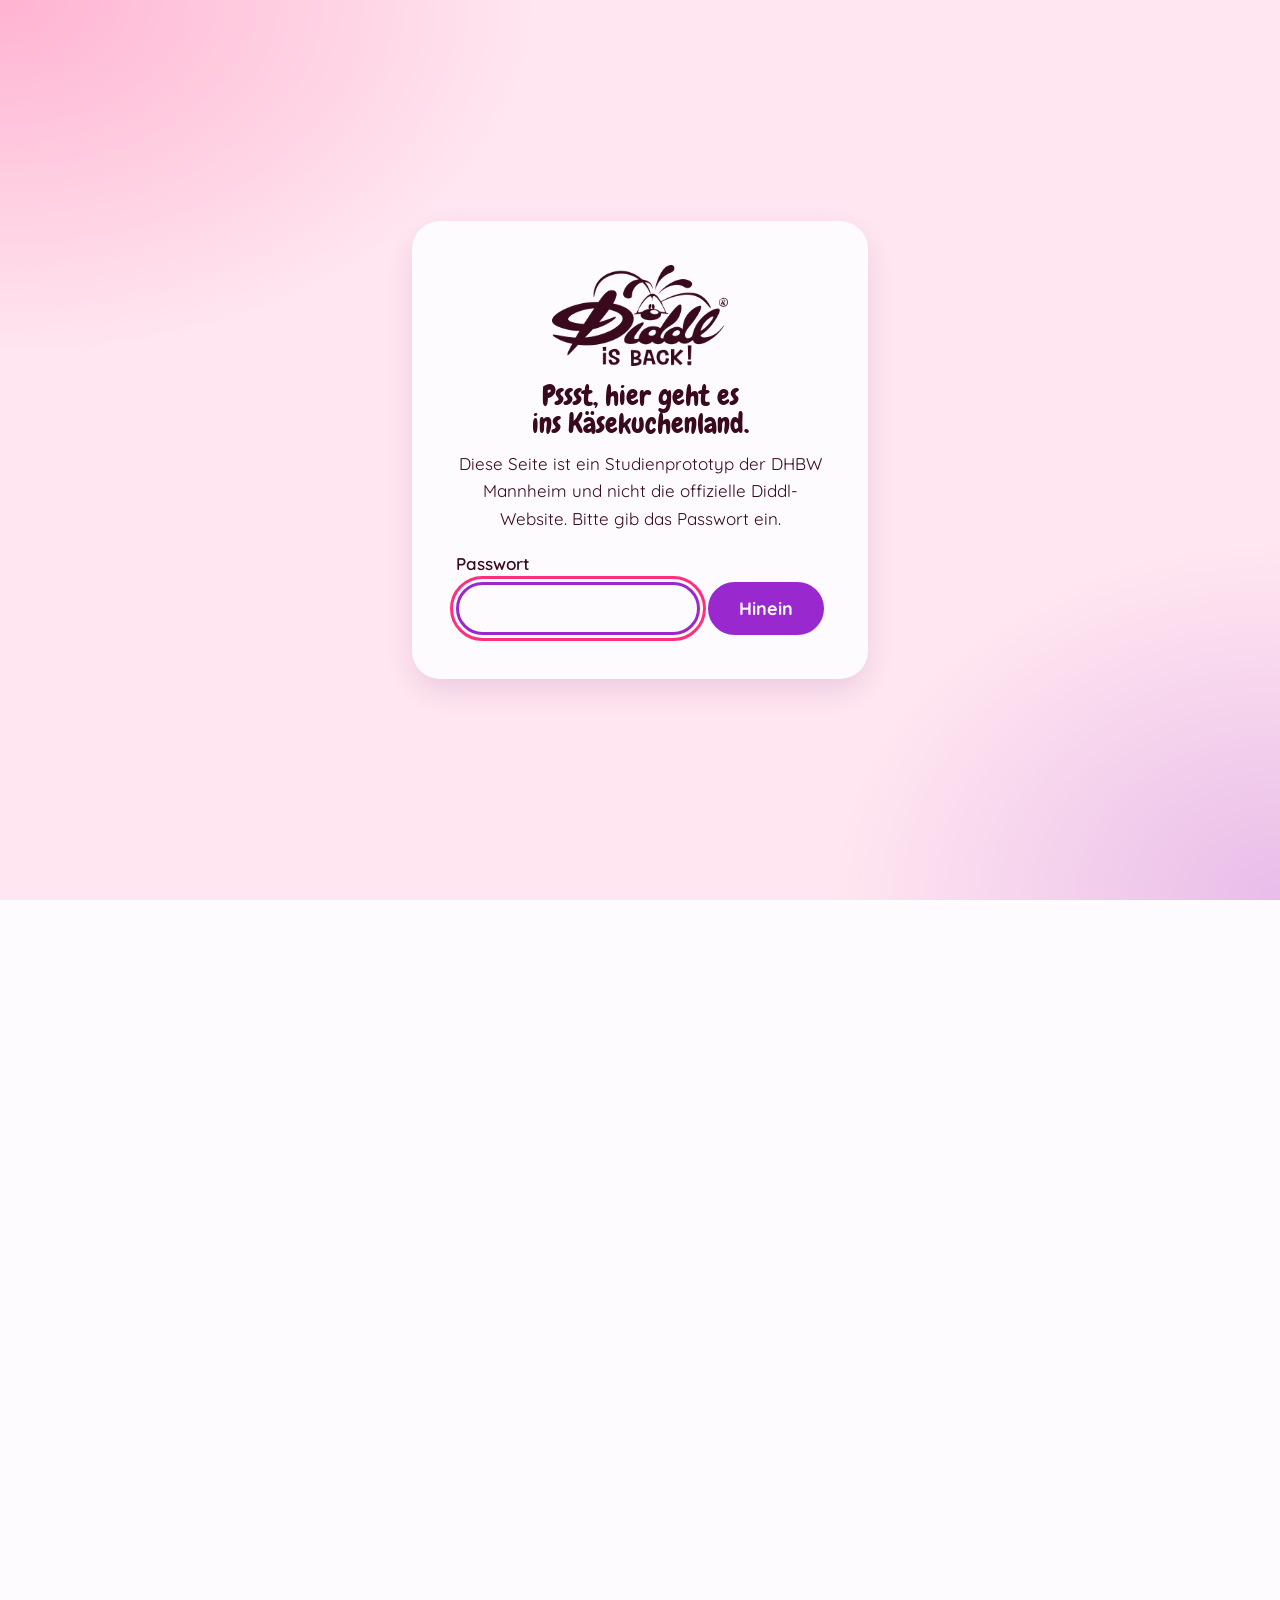
<file: index.html>
<!DOCTYPE html>
<html lang="de">
<head>
  <meta charset="utf-8">
  <meta name="viewport" content="width=device-width, initial-scale=1">
  <title>Diddl ist zurück – die Diddl Comeback-Tüte</title>
  <meta name="description" content="Diddl ist zurück. Entdecke die limitierte Diddl Comeback-Tüte mit Block, Schreibwaren, Accessoire und Kuscheltier – und finde heraus, welcher Diddl-Charakter in dir steckt.">
  <meta name="robots" content="noindex, nofollow">
  <meta property="og:type" content="website">
  <meta property="og:locale" content="de_DE">
  <meta property="og:site_name" content="Diddl Comeback-Tüte">
  <meta property="og:title" content="Diddl ist zurück – die Diddl Comeback-Tüte">
  <meta property="og:description" content="Diddl ist zurück. Entdecke die limitierte Diddl Comeback-Tüte mit Block, Schreibwaren, Accessoire und Kuscheltier – und finde heraus, welcher Diddl-Charakter in dir steckt.">
  <meta property="og:image" content="assets/img/hero-banner.webp">
  <meta name="twitter:card" content="summary_large_image">
  <link rel="icon" href="favicon.ico" sizes="32x32">
  <link rel="icon" href="assets/img/favicon.png" type="image/png" sizes="128x128">
  <link rel="apple-touch-icon" href="assets/img/favicon.png">
  <link rel="stylesheet" href="assets/css/style.css">
  <script>
    document.documentElement.className += " js";
    // Passwortabfrage: Seite bleibt verborgen, bis zugang.js die Freigabe kennt
    try { if (window.localStorage.getItem("diddl_zugang_v1") !== "ok") { document.documentElement.className += " gesperrt"; } } catch (e) {}
  </script>
  <script src="assets/js/zugang.js" defer></script>
</head>
<body>
<a class="skip-link" href="#hauptinhalt">Zum Inhalt springen</a>
<header class="kopf">
  <div class="container kopf__innen">
    <a class="kopf__logo" href="index.html">
      <img src="assets/img/logo-diddl-is-back.png" alt="Diddl is back! – zur Startseite" width="1000" height="572">
    </a>
    <nav class="nav" id="hauptnavigation" aria-label="Hauptnavigation">
      <ul class="nav__liste">
        <li><a class="nav__link" href="index.html#ueber-diddl">Über Diddl</a></li>
        <li><a class="nav__link" href="produkt.html">Diddl Comeback-Tüte</a></li>
        <li><a class="nav__link" href="index.html#mein-diddl-typ">Mein Diddl Typ</a></li>
      </ul>
    </nav>
    <div class="kopf__rechts">
      <a class="korb-button" href="warenkorb.html" aria-label="Warenkorb">
        <svg viewBox="0 0 24 24" fill="none" stroke="currentColor" stroke-width="2" stroke-linecap="round" stroke-linejoin="round" aria-hidden="true" focusable="false">
          <path d="M3 10h18l-1.6 8.2a2 2 0 0 1-2 1.8H6.6a2 2 0 0 1-2-1.8L3 10z"/>
          <path d="M8 10l3-6M16 10l-3-6M9 14v3M15 14v3M12 14v3"/>
        </svg>
        <span class="korb-button__text">Warenkorb</span>
        <span class="korb-badge" data-korb-badge hidden>0</span>
      </a>
      <button class="burger" type="button" data-burger aria-expanded="false" aria-controls="hauptnavigation" aria-label="Menü">
        <span></span><span></span><span></span>
      </button>
    </div>
  </div>
</header>
<main id="hauptinhalt" tabindex="-1">
  <!-- Formen für die Bildmasken (Blüte und Blob), einmal pro Seite -->
  <svg width="0" height="0" aria-hidden="true" focusable="false" style="position:absolute">
    <defs>
      <clipPath id="clip-bluete" clipPathUnits="objectBoundingBox"><path d="M0.9950,0.5000 L0.9912,0.5214 L0.9803,0.5420 L0.9635,0.5610 L0.9427,0.5781 L0.9202,0.5932 L0.8984,0.6068 L0.8795,0.6196 L0.8649,0.6328 L0.8557,0.6473 L0.8519,0.6641 L0.8529,0.6837 L0.8572,0.7062 L0.8630,0.7313 L0.8683,0.7579 L0.8709,0.7846 L0.8693,0.8099 L0.8625,0.8322 L0.8500,0.8500 L0.8322,0.8625 L0.8099,0.8693 L0.7846,0.8709 L0.7579,0.8683 L0.7313,0.8630 L0.7063,0.8572 L0.6837,0.8529 L0.6641,0.8519 L0.6473,0.8557 L0.6328,0.8649 L0.6196,0.8795 L0.6068,0.8984 L0.5932,0.9202 L0.5781,0.9427 L0.5610,0.9635 L0.5420,0.9803 L0.5214,0.9912 L0.5000,0.9950 L0.4786,0.9912 L0.4580,0.9803 L0.4390,0.9635 L0.4219,0.9427 L0.4068,0.9202 L0.3932,0.8984 L0.3804,0.8795 L0.3672,0.8649 L0.3527,0.8557 L0.3359,0.8519 L0.3163,0.8529 L0.2938,0.8572 L0.2687,0.8630 L0.2421,0.8683 L0.2154,0.8709 L0.1901,0.8693 L0.1678,0.8625 L0.1500,0.8500 L0.1375,0.8322 L0.1307,0.8099 L0.1291,0.7846 L0.1317,0.7579 L0.1370,0.7313 L0.1428,0.7063 L0.1471,0.6837 L0.1481,0.6641 L0.1443,0.6473 L0.1351,0.6328 L0.1205,0.6196 L0.1016,0.6068 L0.0798,0.5932 L0.0573,0.5781 L0.0365,0.5610 L0.0197,0.5420 L0.0088,0.5214 L0.0050,0.5000 L0.0088,0.4786 L0.0197,0.4580 L0.0365,0.4390 L0.0573,0.4219 L0.0798,0.4068 L0.1016,0.3932 L0.1205,0.3804 L0.1351,0.3672 L0.1443,0.3527 L0.1481,0.3359 L0.1471,0.3163 L0.1428,0.2937 L0.1370,0.2687 L0.1317,0.2421 L0.1291,0.2154 L0.1307,0.1901 L0.1375,0.1678 L0.1500,0.1500 L0.1678,0.1375 L0.1901,0.1307 L0.2154,0.1291 L0.2421,0.1317 L0.2687,0.1370 L0.2937,0.1428 L0.3163,0.1471 L0.3359,0.1481 L0.3527,0.1443 L0.3672,0.1351 L0.3804,0.1205 L0.3932,0.1016 L0.4068,0.0798 L0.4219,0.0573 L0.4390,0.0365 L0.4580,0.0197 L0.4786,0.0088 L0.5000,0.0050 L0.5214,0.0088 L0.5420,0.0197 L0.5610,0.0365 L0.5781,0.0573 L0.5932,0.0798 L0.6068,0.1016 L0.6196,0.1205 L0.6328,0.1351 L0.6473,0.1443 L0.6641,0.1481 L0.6837,0.1471 L0.7062,0.1428 L0.7313,0.1370 L0.7579,0.1317 L0.7846,0.1291 L0.8099,0.1307 L0.8322,0.1375 L0.8500,0.1500 L0.8625,0.1678 L0.8693,0.1901 L0.8709,0.2154 L0.8683,0.2421 L0.8630,0.2687 L0.8572,0.2938 L0.8529,0.3163 L0.8519,0.3359 L0.8557,0.3527 L0.8649,0.3672 L0.8795,0.3804 L0.8984,0.3932 L0.9202,0.4068 L0.9427,0.4219 L0.9635,0.4390 L0.9803,0.4580 L0.9912,0.4786 Z"/></clipPath>
      <clipPath id="clip-blob" clipPathUnits="objectBoundingBox"><path d="M0.9879,0.5000 L0.9883,0.5213 L0.9869,0.5426 L0.9835,0.5636 L0.9781,0.5843 L0.9709,0.6044 L0.9618,0.6238 L0.9511,0.6422 L0.9389,0.6598 L0.9255,0.6762 L0.9110,0.6917 L0.8958,0.7061 L0.8802,0.7195 L0.8644,0.7321 L0.8485,0.7441 L0.8330,0.7555 L0.8177,0.7666 L0.8030,0.7777 L0.7888,0.7888 L0.7751,0.8002 L0.7618,0.8119 L0.7488,0.8242 L0.7360,0.8370 L0.7232,0.8503 L0.7102,0.8641 L0.6969,0.8782 L0.6830,0.8924 L0.6684,0.9065 L0.6530,0.9203 L0.6367,0.9335 L0.6194,0.9458 L0.6013,0.9569 L0.5823,0.9667 L0.5625,0.9748 L0.5421,0.9811 L0.5212,0.9855 L0.5000,0.9880 L0.4787,0.9885 L0.4574,0.9870 L0.4363,0.9837 L0.4156,0.9787 L0.3953,0.9722 L0.3756,0.9644 L0.3564,0.9554 L0.3379,0.9455 L0.3199,0.9348 L0.3025,0.9236 L0.2856,0.9119 L0.2691,0.8999 L0.2531,0.8876 L0.2374,0.8750 L0.2221,0.8622 L0.2071,0.8491 L0.1925,0.8356 L0.1783,0.8217 L0.1646,0.8073 L0.1515,0.7924 L0.1392,0.7769 L0.1276,0.7607 L0.1171,0.7440 L0.1076,0.7266 L0.0992,0.7086 L0.0921,0.6902 L0.0863,0.6714 L0.0817,0.6523 L0.0783,0.6330 L0.0761,0.6136 L0.0748,0.5943 L0.0744,0.5750 L0.0747,0.5560 L0.0755,0.5371 L0.0767,0.5185 L0.0779,0.5000 L0.0792,0.4816 L0.0803,0.4633 L0.0812,0.4449 L0.0820,0.4263 L0.0825,0.4074 L0.0829,0.3882 L0.0832,0.3686 L0.0838,0.3485 L0.0847,0.3280 L0.0863,0.3071 L0.0887,0.2859 L0.0921,0.2645 L0.0969,0.2432 L0.1031,0.2221 L0.1110,0.2015 L0.1206,0.1817 L0.1321,0.1629 L0.1453,0.1453 L0.1603,0.1292 L0.1768,0.1148 L0.1948,0.1023 L0.2140,0.0916 L0.2342,0.0829 L0.2552,0.0760 L0.2767,0.0710 L0.2984,0.0677 L0.3201,0.0658 L0.3417,0.0652 L0.3630,0.0656 L0.3839,0.0668 L0.4043,0.0685 L0.4243,0.0705 L0.4437,0.0726 L0.4628,0.0746 L0.4815,0.0764 L0.5000,0.0780 L0.5184,0.0793 L0.5367,0.0805 L0.5551,0.0815 L0.5736,0.0825 L0.5923,0.0838 L0.6111,0.0854 L0.6301,0.0875 L0.6491,0.0904 L0.6681,0.0941 L0.6870,0.0989 L0.7057,0.1048 L0.7241,0.1118 L0.7420,0.1201 L0.7593,0.1296 L0.7760,0.1403 L0.7920,0.1520 L0.8073,0.1647 L0.8218,0.1782 L0.8355,0.1925 L0.8486,0.2075 L0.8611,0.2229 L0.8731,0.2388 L0.8845,0.2550 L0.8956,0.2716 L0.9064,0.2884 L0.9169,0.3056 L0.9270,0.3231 L0.9368,0.3410 L0.9462,0.3593 L0.9551,0.3781 L0.9632,0.3973 L0.9706,0.4170 L0.9770,0.4372 L0.9821,0.4578 L0.9858,0.4788 Z"/></clipPath>
    </defs>
  </svg>

  <!-- Hero: die eine laute Stelle der Seite -->
  <section class="hero" aria-labelledby="hero-titel">
    <div class="container hero__innen">
      <div class="hero__text">
        <h1 id="hero-titel" data-inhalt="startseite.hero.headline">Diddl ist zurück!</h1>
        <p data-inhalt="startseite.hero.subline">Entdecke die Diddl Comeback-Tüte – limitiert, überraschend und voller Erinnerungen an deine Kindheit.</p>
        <a class="btn" href="produkt.html" data-inhalt="startseite.hero.button">Mehr erfahren</a>
      </div>
    </div>
    <div class="hero__hintergrund">
      <picture>
        <source media="(min-width: 48em)" srcset="assets/img/hero-banner-ohne-logo.jpg" width="1920" height="500">
        <img src="assets/img/hero-gruppe.webp" alt="Diddlina, Pimboli, ein gelbes Häschen und Diddl liegen nebeneinander auf rosafarbenem Aquarellgrund und winken." width="730" height="391" fetchpriority="high">
      </picture>
    </div>
    <div class="welle welle--hell" aria-hidden="true">
      <svg viewBox="0 0 1440 80" preserveAspectRatio="none"><path fill="currentColor" d="M0,44 C200,80 420,8 700,40 C980,72 1200,10 1440,44 L1440,80 L0,80 Z"/></svg>
    </div>
  </section>

  <!-- Über Diddl: Carousel mit drei Slides -->
  <section class="section einblenden" id="ueber-diddl" aria-labelledby="ueber-titel">
    <div class="container">
      <div class="section__kopf zentriert">
        <h2 id="ueber-titel" data-inhalt="startseite.ueber.titel">Über Diddl</h2>
        <p data-inhalt="startseite.ueber.subline">Käsekuchenland ruft – bist du bereit zurückzukehren?</p>
      </div>

      <div class="karussell" data-karussell aria-roledescription="Karussell" aria-label="Über Diddl in drei Slides">
        <p class="visuell-versteckt" data-karussell-status aria-live="polite"></p>
        <ul class="karussell__spur">
          <li class="slide" data-slide role="group" aria-roledescription="Slide" aria-label="Diddl ist zurück">
            <div class="slide__text">
              <h3 data-inhalt="startseite.ueber.slides.0.titel">Diddl ist zurück – und er kommt nicht allein.</h3>
              <div data-inhalt="startseite.ueber.slides.0.text" data-inhalt-absaetze>
                <p>Diddl, Diddlina, Pimboli und Wollywell warten schon im Käsekuchenland darauf, dass du dich wieder an sie erinnerst. Was früher Blöcke, Sticker und Duftpapier war, ist heute eine ganze Wundertüte voller Kindheitserinnerungen: von Schreibwaren bis zum Kuscheltier zum Festhalten.</p>
              </div>
              <a class="btn" href="produkt.html" data-inhalt-link="startseite.ueber.slides.0.buttonLink" data-inhalt-linktext="startseite.ueber.slides.0.buttonText">Entdecke, was in deiner Comeback-Tüte steckt</a>
            </div>
            <div class="slide__bild">
              <img src="assets/img/ueber-1-wiese.jpg" alt="Diddl, Diddlina, Pimboli und Wollywell toben über eine bunte Wiese im Käsekuchenland." width="900" height="1119" loading="lazy" data-inhalt-bild="startseite.ueber.slides.0.bild" data-inhalt-alt="startseite.ueber.slides.0.bildAlt">
            </div>
          </li>
          <li class="slide slide--bild-links" data-slide role="group" aria-roledescription="Slide" aria-label="Wer ist Diddl?">
            <div class="slide__text">
              <h3 data-inhalt="startseite.ueber.slides.1.titel">Wer ist Diddl?</h3>
              <div data-inhalt="startseite.ueber.slides.1.text" data-inhalt-absaetze>
                <p>Diddl ist die Springmaus mit den großen Füßen, 1990 erfunden von Thomas Goletz. In den 90ern und frühen 2000ern hatte sie Kultstatus: Diddl-Blätter wurden gesammelt, getauscht und in Mappen gehütet wie Schätze. Zuhause ist Diddl im Käsekuchenland, zusammen mit Diddlina, Pimboli dem Knuffelteddy und Wollywell.</p>
                <p>Im Oktober 2025 kehrte Diddl zuerst in Frankreich und Belgien zurück, seit Sommer 2026 auch in Deutschland, Österreich und der Schweiz. Die Kollektionen erscheinen in limitierter Auflage und werden nicht nachproduziert.</p>
              </div>
              <a class="btn" href="produkt.html" hidden data-inhalt-link="startseite.ueber.slides.1.buttonLink" data-inhalt-linktext="startseite.ueber.slides.1.buttonText"></a>
            </div>
            <div class="slide__bild slide__bild--blob">
              <img src="assets/img/ueber-1-charaktere.jpg" alt="Diddl breitet die Arme aus, darüber der Schriftzug „Diddl is back!“ auf rosa-gelbem Aquarellgrund." width="1600" height="900" loading="lazy" data-inhalt-bild="startseite.ueber.slides.1.bild" data-inhalt-alt="startseite.ueber.slides.1.bildAlt">
            </div>
          </li>
          <li class="slide" data-slide role="group" aria-roledescription="Slide" aria-label="Diddl auf TikTok und Instagram">
            <div class="slide__text">
              <h3 data-inhalt="startseite.ueber.slides.2.titel">Zeig, was in deiner Tüte steckt</h3>
              <div data-inhalt="startseite.ueber.slides.2.text" data-inhalt-absaetze>
                <p>Unboxing, Tauschen, Sammeln: Auf TikTok und Instagram zeigen Fans gerade, was sie aus ihrer Comeback-Tüte gezogen haben und welche Motive sie noch suchen. Folge Diddl, teile dein Unboxing unter #DiddlisBack und finde Tauschpartner für deine Doppelten.</p>
              </div>
              <a class="btn" href="https://www.tiktok.com/@diddl_original" target="_blank" rel="noopener" data-inhalt-link="startseite.ueber.slides.2.buttonLink" data-inhalt-linktext="startseite.ueber.slides.2.buttonText">Diddl auf TikTok folgen</a>
            </div>
            <div class="slide__bild">
              <img src="assets/img/ueber-3-laden.jpg" alt="Diddl-Kuscheltiere und Blöcke in einem Ladenregal, im Vordergrund filmt jemand die Auslage mit dem Smartphone." width="1200" height="1200" loading="lazy" data-inhalt-bild="startseite.ueber.slides.2.bild" data-inhalt-alt="startseite.ueber.slides.2.bildAlt">
            </div>
          </li>
        </ul>
        <div class="karussell__steuerung">
          <button class="karussell__pfeil" type="button" data-karussell-zurueck aria-label="Vorheriger Slide"><svg viewBox="0 0 24 24" fill="none" stroke="currentColor" stroke-width="3" stroke-linecap="round" stroke-linejoin="round" aria-hidden="true" focusable="false"><path d="M15 5l-7 7 7 7"/></svg></button>
          <ul class="karussell__punkte">
            <li><button class="karussell__punkt" type="button" data-karussell-punkt aria-label="Slide 1: Diddl ist zurück"></button></li>
            <li><button class="karussell__punkt" type="button" data-karussell-punkt aria-label="Slide 2: Wer ist Diddl?"></button></li>
            <li><button class="karussell__punkt" type="button" data-karussell-punkt aria-label="Slide 3: Diddl auf TikTok und Instagram"></button></li>
          </ul>
          <button class="karussell__pfeil" type="button" data-karussell-vor aria-label="Nächster Slide"><svg viewBox="0 0 24 24" fill="none" stroke="currentColor" stroke-width="3" stroke-linecap="round" stroke-linejoin="round" aria-hidden="true" focusable="false"><path d="M9 5l7 7-7 7"/></svg></button>
        </div>
      </div>
    </div>
    <div class="welle welle--flieder" aria-hidden="true">
      <svg viewBox="0 0 1440 80" preserveAspectRatio="none"><path fill="currentColor" d="M0,52 C180,14 360,76 560,48 C760,20 940,78 1120,52 C1260,32 1360,56 1440,40 L1440,80 L0,80 Z"/></svg>
    </div>
  </section>

  <!-- Teaser Comeback-Tüte -->
  <section class="section section--flieder einblenden" aria-labelledby="teaser-titel">
    <div class="container teaser">
      <div class="teaser__text">
        <div class="section__kopf">
          <h2 id="teaser-titel" data-inhalt="startseite.teaser.titel">Entdecke die Comeback-Tüte</h2>
        </div>
        <div data-inhalt="startseite.teaser.text" data-inhalt-absaetze>
          <p>Eine Tüte, ein Preis, und was drin ist, siehst du erst beim Öffnen – wie damals am Kiosk. Garantiert dabei sind ein Diddl-Block, ein Schreibwaren-Utensil, ein Accessoire und ein Kuscheltier, der Rest ist Überraschung. Die Comeback-Tüte erscheint in limitierter Auflage und wird nicht nachproduziert.</p>
        </div>
        <a class="btn" href="produkt.html" data-inhalt="startseite.teaser.button">Jetzt sichern</a>
      </div>
      <div class="teaser__bild">
        <img src="assets/img/tuete-1.webp" alt="Zwei Hände halten rosafarbene Papiertüten mit dem Aufdruck „Diddl is back!“ in einem Einkaufszentrum." width="1024" height="576" loading="lazy" data-inhalt-bild="startseite.teaser.bild" data-inhalt-alt="startseite.teaser.bildAlt">
      </div>
    </div>
    <div class="welle welle--hell" aria-hidden="true">
      <svg viewBox="0 0 1440 80" preserveAspectRatio="none"><path fill="currentColor" d="M0,30 C160,70 300,70 480,42 C660,14 820,10 1000,40 C1180,70 1320,66 1440,30 L1440,80 L0,80 Z"/></svg>
    </div>
  </section>

  <!-- Bewertungen: Beispielansicht -->
  <section class="section einblenden" id="bewertungen" aria-labelledby="bewertungen-titel">
    <div class="container">
      <div class="section__kopf zentriert">
        <h2 id="bewertungen-titel" data-bewertungen-titel>Das sagen Diddl-Fans</h2>
        <p data-bewertungen-hinweis>Beispielansicht: So könnte die Bewertungssektion aussehen. Die drei Stimmen sind erfunden, echte Bewertungen gibt es in diesem Prototyp nicht.</p>
      </div>
      <ul class="bewertungen" data-bewertungen>
        <li class="bewertung sticker-karte">
          <span class="bewertung__etikett">Beispiel</span>
          <div class="bewertung__sterne" role="img" aria-label="5 von 5 Sternen"><svg viewBox="0 0 24 24" fill="currentColor" stroke="currentColor" stroke-width="2" stroke-linejoin="round" aria-hidden="true" focusable="false"><path d="M12 3l2.4 5.2 5.6.7-4.1 3.9 1 5.6-4.9-2.7-4.9 2.7 1-5.6L4 8.9l5.6-.7z"/></svg><svg viewBox="0 0 24 24" fill="currentColor" stroke="currentColor" stroke-width="2" stroke-linejoin="round" aria-hidden="true" focusable="false"><path d="M12 3l2.4 5.2 5.6.7-4.1 3.9 1 5.6-4.9-2.7-4.9 2.7 1-5.6L4 8.9l5.6-.7z"/></svg><svg viewBox="0 0 24 24" fill="currentColor" stroke="currentColor" stroke-width="2" stroke-linejoin="round" aria-hidden="true" focusable="false"><path d="M12 3l2.4 5.2 5.6.7-4.1 3.9 1 5.6-4.9-2.7-4.9 2.7 1-5.6L4 8.9l5.6-.7z"/></svg><svg viewBox="0 0 24 24" fill="currentColor" stroke="currentColor" stroke-width="2" stroke-linejoin="round" aria-hidden="true" focusable="false"><path d="M12 3l2.4 5.2 5.6.7-4.1 3.9 1 5.6-4.9-2.7-4.9 2.7 1-5.6L4 8.9l5.6-.7z"/></svg><svg viewBox="0 0 24 24" fill="currentColor" stroke="currentColor" stroke-width="2" stroke-linejoin="round" aria-hidden="true" focusable="false"><path d="M12 3l2.4 5.2 5.6.7-4.1 3.9 1 5.6-4.9-2.7-4.9 2.7 1-5.6L4 8.9l5.6-.7z"/></svg></div>
          <p>„Ich hab die Tüte mit meiner kleinen Schwester zusammen aufgemacht. Sie kannte Diddl gar nicht, jetzt liegt der Block auf ihrem Schreibtisch.“</p>
          <p class="bewertung__name">Kathi</p>
        </li>
        <li class="bewertung sticker-karte">
          <span class="bewertung__etikett">Beispiel</span>
          <div class="bewertung__sterne" role="img" aria-label="5 von 5 Sternen"><svg viewBox="0 0 24 24" fill="currentColor" stroke="currentColor" stroke-width="2" stroke-linejoin="round" aria-hidden="true" focusable="false"><path d="M12 3l2.4 5.2 5.6.7-4.1 3.9 1 5.6-4.9-2.7-4.9 2.7 1-5.6L4 8.9l5.6-.7z"/></svg><svg viewBox="0 0 24 24" fill="currentColor" stroke="currentColor" stroke-width="2" stroke-linejoin="round" aria-hidden="true" focusable="false"><path d="M12 3l2.4 5.2 5.6.7-4.1 3.9 1 5.6-4.9-2.7-4.9 2.7 1-5.6L4 8.9l5.6-.7z"/></svg><svg viewBox="0 0 24 24" fill="currentColor" stroke="currentColor" stroke-width="2" stroke-linejoin="round" aria-hidden="true" focusable="false"><path d="M12 3l2.4 5.2 5.6.7-4.1 3.9 1 5.6-4.9-2.7-4.9 2.7 1-5.6L4 8.9l5.6-.7z"/></svg><svg viewBox="0 0 24 24" fill="currentColor" stroke="currentColor" stroke-width="2" stroke-linejoin="round" aria-hidden="true" focusable="false"><path d="M12 3l2.4 5.2 5.6.7-4.1 3.9 1 5.6-4.9-2.7-4.9 2.7 1-5.6L4 8.9l5.6-.7z"/></svg><svg viewBox="0 0 24 24" fill="currentColor" stroke="currentColor" stroke-width="2" stroke-linejoin="round" aria-hidden="true" focusable="false"><path d="M12 3l2.4 5.2 5.6.7-4.1 3.9 1 5.6-4.9-2.7-4.9 2.7 1-5.6L4 8.9l5.6-.7z"/></svg></div>
          <p>„Der Kuscheltier-Diddl sieht aus wie der von 2001 aus meinem Kinderzimmer. Schneller Versand, alles heil angekommen.“</p>
          <p class="bewertung__name">Jonas</p>
        </li>
        <li class="bewertung sticker-karte">
          <span class="bewertung__etikett">Beispiel</span>
          <div class="bewertung__sterne" role="img" aria-label="4 von 5 Sternen"><svg viewBox="0 0 24 24" fill="currentColor" stroke="currentColor" stroke-width="2" stroke-linejoin="round" aria-hidden="true" focusable="false"><path d="M12 3l2.4 5.2 5.6.7-4.1 3.9 1 5.6-4.9-2.7-4.9 2.7 1-5.6L4 8.9l5.6-.7z"/></svg><svg viewBox="0 0 24 24" fill="currentColor" stroke="currentColor" stroke-width="2" stroke-linejoin="round" aria-hidden="true" focusable="false"><path d="M12 3l2.4 5.2 5.6.7-4.1 3.9 1 5.6-4.9-2.7-4.9 2.7 1-5.6L4 8.9l5.6-.7z"/></svg><svg viewBox="0 0 24 24" fill="currentColor" stroke="currentColor" stroke-width="2" stroke-linejoin="round" aria-hidden="true" focusable="false"><path d="M12 3l2.4 5.2 5.6.7-4.1 3.9 1 5.6-4.9-2.7-4.9 2.7 1-5.6L4 8.9l5.6-.7z"/></svg><svg viewBox="0 0 24 24" fill="currentColor" stroke="currentColor" stroke-width="2" stroke-linejoin="round" aria-hidden="true" focusable="false"><path d="M12 3l2.4 5.2 5.6.7-4.1 3.9 1 5.6-4.9-2.7-4.9 2.7 1-5.6L4 8.9l5.6-.7z"/></svg><svg viewBox="0 0 24 24" fill="none" stroke="currentColor" stroke-width="2" stroke-linejoin="round" aria-hidden="true" focusable="false"><path d="M12 3l2.4 5.2 5.6.7-4.1 3.9 1 5.6-4.9-2.7-4.9 2.7 1-5.6L4 8.9l5.6-.7z"/></svg></div>
          <p>„Schöne Überraschung, das Duftpapier riecht wie damals. Ein Stern Abzug, weil ich mir zwei Tüten hätte bestellen sollen.“</p>
          <p class="bewertung__name">Mira</p>
        </li>
      </ul>
    </div>
    <div class="welle welle--flieder" aria-hidden="true">
      <svg viewBox="0 0 1440 80" preserveAspectRatio="none"><path fill="currentColor" d="M0,44 C200,80 420,8 700,40 C980,72 1200,10 1440,44 L1440,80 L0,80 Z"/></svg>
    </div>
  </section>

  <!-- Newsletter -->
  <section class="section section--flieder einblenden" id="newsletter" aria-labelledby="newsletter-titel">
    <div class="container fanpost">
      <div class="newsletter">
        <div class="section__kopf">
          <h2 id="newsletter-titel" data-inhalt="startseite.newsletter.titel">Fanpost aus dem Käsekuchenland</h2>
        </div>
        <p data-inhalt="startseite.newsletter.text">Trag dich ein und erhalte exklusive Post direkt aus Diddls Zuhause: neue Kollektionen, limitierte Drops, Angebote und alle wichtigen News rund ums Comeback – bevor sie irgendwo sonst auftauchen.</p>
        <form data-newsletter novalidate>
          <div class="newsletter__feld">
            <label for="fanpost-email">Deine E-Mail-Adresse</label>
            <input type="email" id="fanpost-email" name="email" autocomplete="email" required placeholder="du@beispiel.de">
          </div>
          <div class="checkbox-zeile">
            <input type="checkbox" id="fanpost-einwilligung" name="einwilligung" required>
            <label for="fanpost-einwilligung">Ich möchte den Newsletter erhalten und habe die <a href="datenschutz.html#newsletter">Datenschutzerklärung</a> gelesen. Die Einwilligung kann ich jederzeit widerrufen.</label>
          </div>
          <button class="btn" type="submit" data-inhalt="startseite.newsletter.button">Jetzt eintragen</button>
          <div class="newsletter__erfolg" data-newsletter-erfolg tabindex="-1" hidden>
            <p><strong>Fast geschafft.</strong> In einem echten Betrieb bekämst du jetzt eine E-Mail mit einem Bestätigungslink (Double-Opt-In). Dieser Prototyp versendet nichts und speichert deine Adresse nicht.</p>
          </div>
        </form>
      </div>
      <div class="fanpost__bild">
        <img src="assets/img/hero-gruppe.webp" alt="Diddlina, Pimboli, ein gelbes Häschen und Diddl liegen nebeneinander und winken." width="730" height="391" loading="lazy">
      </div>
    </div>
    <div class="welle welle--rosa" aria-hidden="true">
      <svg viewBox="0 0 1440 80" preserveAspectRatio="none"><path fill="currentColor" d="M0,30 C160,70 300,70 480,42 C660,14 820,10 1000,40 C1180,70 1320,66 1440,30 L1440,80 L0,80 Z"/></svg>
    </div>
  </section>
  <!-- Quiz -->
  <section class="section section--rosa einblenden" id="mein-diddl-typ" aria-labelledby="quiz-titel">
    <div class="container">
      <div class="section__kopf zentriert">
        <p class="vorzeile" data-inhalt="quiz.titelZeile">Diddl Charakter Quiz</p>
        <h2 id="quiz-titel" data-inhalt="quiz.frageTitel">Welcher Diddl-Charakter steckt in dir?</h2>
        <p data-inhalt="quiz.einleitung">5 Fragen, 4 Freunde aus dem Käsekuchenland. Finde heraus, ob du Diddl, Diddlina, Pimboli oder Wollywell bist!</p>
      </div>
      <div class="quiz__kopfbild">
        <img src="assets/img/quiz-kopf.jpg" alt="Wollywell, Diddl, Diddlina und Pimboli springen fröhlich vor rosafarbenem Hintergrund." width="1200" height="700" loading="lazy" data-inhalt-bild="quiz.kopfbild.src" data-inhalt-alt="quiz.kopfbild.alt">
      </div>
      <div class="quiz sticker-karte" data-quiz>
        <div class="quiz__ohne-js zentriert" data-quiz-status>
          <p>Das Quiz wird geladen … Ohne JavaScript geht es hier weiter: <a href="produkt.html">zur Comeback-Tüte</a>.</p>
        </div>
      </div>
    </div>
    <div class="welle welle--dunkel" aria-hidden="true">
      <svg viewBox="0 0 1440 80" preserveAspectRatio="none"><path fill="currentColor" d="M0,52 C180,14 360,76 560,48 C760,20 940,78 1120,52 C1260,32 1360,56 1440,40 L1440,80 L0,80 Z"/></svg>
    </div>
  </section>
</main>
<footer class="fuss">
  <div class="container">
    <div class="fuss__oben">
      <div class="fuss__logo">
        <img src="assets/img/logo-diddl-is-back-hell.png" alt="Diddl is back!" width="1000" height="572" loading="lazy">
        <h2 class="visuell-versteckt">Diddl in den sozialen Medien</h2>
        <ul class="social">
          <li><a href="https://www.instagram.com/diddl_original" target="_blank" rel="noopener" aria-label="Diddl auf Instagram (öffnet in neuem Tab)">
            <svg viewBox="0 0 24 24" fill="none" stroke="currentColor" stroke-width="2" stroke-linecap="round" aria-hidden="true" focusable="false"><rect x="3" y="3" width="18" height="18" rx="5"/><circle cx="12" cy="12" r="4"/><circle cx="17.5" cy="6.5" r="1" fill="currentColor" stroke="none"/></svg></a></li>
          <li><a href="https://www.facebook.com/DieDiddlmaus" target="_blank" rel="noopener" aria-label="Diddl auf Facebook (öffnet in neuem Tab)">
            <svg viewBox="0 0 24 24" fill="currentColor" aria-hidden="true" focusable="false"><path d="M13.5 22v-8h2.7l.4-3.2h-3.1V8.8c0-.9.3-1.6 1.6-1.6h1.7V4.4c-.3 0-1.3-.1-2.5-.1-2.5 0-4.1 1.5-4.1 4.2v2.3H7.4V14h2.8v8h3.3z"/></svg></a></li>
          <li><a href="https://www.tiktok.com/@diddl_original" target="_blank" rel="noopener" aria-label="Diddl auf TikTok (öffnet in neuem Tab)">
            <svg viewBox="0 0 24 24" fill="currentColor" aria-hidden="true" focusable="false"><path d="M16.5 3c.3 2.3 1.7 3.9 4 4.1v3.1c-1.5 0-2.9-.5-4-1.3v6.3c0 3.3-2.7 5.8-6 5.8S4.5 18.5 4.5 15.2s2.7-5.8 6-5.8c.3 0 .7 0 1 .1v3.2c-.3-.1-.6-.2-1-.2-1.5 0-2.8 1.2-2.8 2.7s1.3 2.7 2.8 2.7 2.8-1.2 2.8-2.7V3h3.2z"/></svg></a></li>
          <li><a href="https://www.youtube.com/channel/UCt2q9qyNrg0_lAfLlLSKwDA" target="_blank" rel="noopener" aria-label="Diddl auf YouTube (öffnet in neuem Tab)">
            <svg viewBox="0 0 24 24" fill="none" stroke="currentColor" stroke-width="2" stroke-linejoin="round" aria-hidden="true" focusable="false"><path d="M3 8.5C3 6.6 4.6 5 6.5 5h11C19.4 5 21 6.6 21 8.5v7c0 1.9-1.6 3.5-3.5 3.5h-11C4.6 19 3 17.4 3 15.5v-7z"/><path d="M10 9l5 3-5 3V9z" fill="currentColor"/></svg></a></li>
        </ul>
      </div>
      <div class="newsletter">
        <h2>Mausiger Diddl Newsletter</h2>
        <p>Melde dich beim Diddl Newsletter an, um keine Neuigkeiten zu verpassen!</p>
        <form data-newsletter novalidate>
          <div class="newsletter__feld">
            <label for="fuss-newsletter-email">Deine E-Mail-Adresse</label>
            <input type="email" id="fuss-newsletter-email" name="email" autocomplete="email" required placeholder="du@beispiel.de">
          </div>
          <div class="checkbox-zeile">
            <input type="checkbox" id="fuss-newsletter-einwilligung" name="einwilligung" required>
            <label for="fuss-newsletter-einwilligung">Ich möchte den Newsletter erhalten und habe die <a href="datenschutz.html#newsletter">Datenschutzerklärung</a> gelesen. Die Einwilligung kann ich jederzeit widerrufen.</label>
          </div>
          <button class="btn btn--hell" type="submit">Anmelden</button>
          <div class="newsletter__erfolg" data-newsletter-erfolg tabindex="-1" hidden>
            <p><strong>Fast geschafft.</strong> In einem echten Betrieb bekämst du jetzt eine E-Mail mit einem Bestätigungslink (Double-Opt-In). Dieser Prototyp versendet nichts und speichert deine Adresse nicht.</p>
          </div>
        </form>
      </div>
    </div>
    <div class="fuss__unten">
      <nav aria-label="Mehr entdecken">
        <h3>Mehr entdecken</h3>
        <ul class="fuss__liste">
          <li><a href="index.html#ueber-diddl">Über Diddl</a></li>
          <li><a href="produkt.html">Diddl Comeback-Tüte</a></li>
          <li><a href="index.html#mein-diddl-typ">Diddl Quiz</a></li>
        </ul>
      </nav>
      <nav aria-label="Hilfe">
        <h3>Hilfe</h3>
        <ul class="fuss__liste">
          <li><a href="faq.html">FAQ</a></li>
          <li><a href="widerruf.html">Widerruf und AGB</a></li>
          <li><a href="datenschutz.html#cookies" data-consent-oeffnen>Cookie-Einstellungen</a></li>
        </ul>
      </nav>
      <nav aria-label="Über uns">
        <h3>Über uns</h3>
        <ul class="fuss__liste">
          <li><a href="impressum.html">Impressum</a></li>
          <li><a href="datenschutz.html">Datenschutz</a></li>
        </ul>
      </nav>
      <div>
        <h3>Zahlungsarten</h3>
        <ul class="zahlung">
          <li><svg viewBox="0 0 24 24" fill="none" stroke="currentColor" stroke-width="2" stroke-linecap="round" stroke-linejoin="round" aria-hidden="true" focusable="false"><path d="M6 3h9l4 4v14H6z"/><path d="M15 3v4h4M9 12h6M9 16h6"/></svg>Rechnung</li>
          <li><svg viewBox="0 0 24 24" fill="none" stroke="currentColor" stroke-width="2" stroke-linecap="round" stroke-linejoin="round" aria-hidden="true" focusable="false"><path d="M7 4h7.5a4 4 0 0 1 0 8H10l-1 6H5z"/><path d="M10 12h4.5a4 4 0 0 1 0 8H12l-.5 2"/></svg>PayPal</li>
          <li><svg viewBox="0 0 24 24" fill="none" stroke="currentColor" stroke-width="2" stroke-linecap="round" stroke-linejoin="round" aria-hidden="true" focusable="false"><rect x="3" y="5" width="18" height="14" rx="3"/><path d="M3 10h18M7 15h4"/></svg>Kreditkarte</li>
        </ul>
      </div>
    </div>
    <div class="fuss__hinweis">
      <p>Dieser Shop ist ein Prototyp im Rahmen eines Studienprojekts der DHBW Mannheim. Es werden keine Bestellungen ausgelöst, keine Zahlungen abgewickelt und keine Daten übertragen. Diese Seite steht in keiner Verbindung zur Marke Diddl oder zur Warimex-Gruppe. Alle Bildrechte liegen bei den jeweiligen Rechteinhabern.</p>
    </div>
  </div>
</footer>
<div class="consent" data-consent role="dialog" aria-labelledby="consent-titel" aria-describedby="consent-text" hidden>
  <h2 id="consent-titel">Cookies und Speicherung</h2>
  <p id="consent-text">Diese Seite setzt keine Tracking-Cookies. Der Warenkorb wird nur lokal in deinem Browser gespeichert. Deine Auswahl bereitet eine spätere Freigabe optionaler Dienste vor. Mehr in der <a href="datenschutz.html#cookies">Datenschutzerklärung</a> und im <a href="impressum.html">Impressum</a>.</p>
  <div class="consent__aktionen">
    <button class="btn btn--klein" type="button" data-consent-wahl="notwendig">Nur notwendige</button>
    <button class="btn btn--klein" type="button" data-consent-wahl="alle">Alle akzeptieren</button>
  </div>
</div>
<script src="assets/js/daten.js"></script>
<script src="assets/js/app.js"></script>
<script src="assets/js/quiz.js"></script>
</body>
</html>
</file>
<file: assets/css/style.css>
/* =====================================================================
   Diddl Comeback-Tüte – Stylesheet
   Ein File für alle Seiten. Mobile first, Breakpoints bei 48em (768px)
   und 64em (1024px). Alle Farben kommen aus den Tokens in :root.
   ===================================================================== */

/* ---------- 1. Design-Tokens ---------- */
:root {
  /* Vorgaben aus dem Briefing */
  --text-dark: #39091c;
  --text-light: #fdfbfd;
  --bg-light: #fdfbfd;
  --bg-dark: #5d0872;
  --btn: #9929cf;
  --btn-hover: #ff2f7f;
  --btn-text: #fdfbfd;

  /* Zwei abgeleitete Pastelltöne (siehe README, Abschnitt Design) */
  --pastel-rosa: #ffe6f0;    /* #ff2f7f + 88 % Weiß */
  --pastel-flieder: #ebd4f5; /* #9929cf + 80 % Weiß */
  /* Akzentblau aus dem Kundenfeedback vom 14.09.2026: nur für Hover-Zustände,
     nie für Fließtext (2,4:1 gegen Weiß), mit dunklem Text 7,1:1 */
  --akzent-blau: #14b2ff;

  /* Schatten werden aus dem Violett gemischt, nicht aus Grau */
  --schatten-weich: 0 12px 32px rgba(93, 8, 114, 0.14);
  --schatten-flach: 0 4px 12px rgba(93, 8, 114, 0.10);
  --sticker-rand: 0 0 0 4px var(--bg-light);

  /* Typo-Skala */
  --fs-klein: 0.875rem;   /* 14 */
  --fs-basis: 1.0625rem;  /* 17 */
  --fs-label: 1.125rem;   /* 18 – Mindestgröße für Buttons */
  --fs-h4: 1.375rem;      /* 22 */
  --fs-h3: 1.75rem;       /* 28 */
  --fs-h2: clamp(2rem, 5vw, 3.25rem);
  --fs-h1: clamp(2.75rem, 8vw, 5.5rem);

  --font-display: "Chewy", "Marker Felt", "Comic Sans MS", cursive;
  --font-text: "Quicksand", "Trebuchet MS", "Segoe UI", sans-serif;

  --radius-karte: 24px;
  --radius-flach: 16px;
  --radius-bild: 20px;
  --radius-pill: 999px;

  --container: 72rem; /* 1152px */
  --abstand-section: clamp(3.5rem, 8vw, 6rem);
}

/* ---------- 2. Schriften (lokal, kein CDN) ---------- */
@font-face {
  font-family: "Chewy";
  font-style: normal;
  font-weight: 400;
  font-display: swap;
  src: url("../fonts/chewy-v18-latin-regular.woff2") format("woff2");
}
@font-face {
  font-family: "Quicksand";
  font-style: normal;
  font-weight: 400;
  font-display: swap;
  src: url("../fonts/quicksand-v37-latin-regular.woff2") format("woff2");
}
@font-face {
  font-family: "Quicksand";
  font-style: normal;
  font-weight: 600;
  font-display: swap;
  src: url("../fonts/quicksand-v37-latin-600.woff2") format("woff2");
}
@font-face {
  font-family: "Quicksand";
  font-style: normal;
  font-weight: 700;
  font-display: swap;
  src: url("../fonts/quicksand-v37-latin-700.woff2") format("woff2");
}

/* ---------- 3. Basis ---------- */
*,
*::before,
*::after {
  box-sizing: border-box;
}

html {
  scroll-behavior: smooth;
  -webkit-text-size-adjust: 100%;
}

body {
  margin: 0;
  font-family: var(--font-text);
  font-size: var(--fs-basis);
  line-height: 1.6;
  color: var(--text-dark);
  background: var(--bg-light);
  overflow-x: hidden;
}

img,
svg {
  display: block;
  max-width: 100%;
  height: auto;
}

a {
  color: var(--btn);
  text-decoration-thickness: 2px;
  text-underline-offset: 3px;
}
a:hover {
  color: var(--btn-hover);
}

/* Sichtbarer Fokus überall: pinker Ring mit hellem Innenrand,
   damit er auf jeder Fläche (hell, pastell, violett) zu sehen ist. */
:focus-visible {
  outline: 3px solid var(--btn-hover);
  outline-offset: 3px;
  box-shadow: 0 0 0 3px var(--bg-light);
}

h1, h2, h3, h4 {
  font-family: var(--font-display);
  font-weight: 400;
  line-height: 1.1;
  margin: 0 0 0.5em;
  text-wrap: balance;
  letter-spacing: 0;
}
h1 { font-size: var(--fs-h1); line-height: 1.02; }
h2 { font-size: var(--fs-h2); }
h3 { font-size: var(--fs-h3); }
h4 { font-size: var(--fs-h4); }

p, ul, ol, dl {
  margin: 0 0 1.1em;
  max-width: 62ch;
}
li { margin-bottom: 0.35em; }
strong, b { font-weight: 700; }
small, .klein { font-size: var(--fs-klein); }

button {
  font: inherit;
  color: inherit;
  cursor: pointer;
}

[hidden] { display: none !important; }

.visuell-versteckt {
  position: absolute !important;
  width: 1px;
  height: 1px;
  padding: 0;
  margin: -1px;
  overflow: hidden;
  clip: rect(0 0 0 0);
  white-space: nowrap;
  border: 0;
}

/* ---------- 4. Layout-Helfer ---------- */
.container {
  width: min(100% - 2.5rem, var(--container));
  margin-inline: auto;
}
.container--schmal {
  width: min(100% - 2.5rem, 46rem);
  margin-inline: auto;
}

.section {
  padding-block: var(--abstand-section);
  position: relative;
}
.section--rosa { background: var(--pastel-rosa); }
.section--flieder { background: var(--pastel-flieder); }
.section--dunkel { background: var(--bg-dark); color: var(--text-light); }
.section--dunkel a { color: var(--text-light); }

.section__kopf {
  margin-bottom: 2.5rem;
}
.section__kopf h2 {
  display: inline-block;
}
.section__kopf .vorzeile {
  font-weight: 600;
  margin-bottom: 0.25rem;
  color: var(--bg-dark);
}
.section__kopf p {
  font-size: var(--fs-label);
}

.zentriert { text-align: center; }
.zentriert p { margin-inline: auto; }

/* Wellen-Trenner: sitzen am unteren Rand einer Section und haben die
   Farbe der folgenden Section (über color/currentColor). */
.welle {
  position: absolute;
  left: 0;
  right: 0;
  bottom: -1px;
  height: clamp(28px, 6vw, 72px);
  line-height: 0;
  pointer-events: none;
}
.welle svg {
  width: 100%;
  height: 100%;
}
.welle--rosa { color: var(--pastel-rosa); }
.welle--flieder { color: var(--pastel-flieder); }
.welle--hell { color: var(--bg-light); }
.welle--dunkel { color: var(--bg-dark); }

/* ---------- 5. Skip-Link ---------- */
.skip-link {
  position: absolute;
  top: -100%;
  left: 1rem;
  z-index: 1000;
  padding: 0.75rem 1.25rem;
  background: var(--bg-dark);
  color: var(--text-light);
  font-weight: 700;
  border-radius: var(--radius-pill);
}
.skip-link:focus {
  top: 1rem;
}

/* ---------- 6. Buttons ---------- */
.btn {
  display: inline-flex;
  align-items: center;
  justify-content: center;
  gap: 0.5rem;
  min-height: 3.25rem;
  padding: 0.75rem 1.75rem;
  border: 3px solid var(--btn);
  border-radius: var(--radius-pill);
  background: var(--btn);
  color: var(--btn-text);
  font-size: var(--fs-label);   /* 18px + 700: Large-Text-Schwelle 3:1 */
  font-weight: 700;
  line-height: 1.2;
  text-decoration: none;
  transition: background-color 0.15s ease, border-color 0.15s ease, transform 0.15s ease;
}
.btn:hover,
.btn:focus-visible {
  background: var(--btn-hover);
  border-color: var(--btn-hover);
  color: var(--btn-text);
}
.btn:active { transform: translateY(1px); }

.btn--sekundaer {
  background: transparent;
  color: var(--btn);
}
.btn--sekundaer:hover,
.btn--sekundaer:focus-visible {
  background: var(--btn-hover);
  color: var(--btn-text);
}
.btn--hell {
  background: var(--bg-light);
  border-color: var(--bg-light);
  color: var(--bg-dark);
}
.btn--klein {
  min-height: 2.5rem;
  padding: 0.4rem 1.1rem;
  font-size: var(--fs-label);
}
.btn--voll { width: 100%; }
.btn:disabled,
.btn[aria-disabled="true"] {
  opacity: 0.55;
  cursor: not-allowed;
  transform: none;
}

/* ---------- 7. Kartentypen ---------- */
/* a) Sticker-Karte: weiß, heller Halo-Rand, violetter Weichschatten */
.sticker-karte {
  background: var(--bg-light);
  border-radius: var(--radius-karte);
  box-shadow: var(--sticker-rand), var(--schatten-weich);
  padding: clamp(1.25rem, 4vw, 2.25rem);
}
/* b) Flache Karte: Pastell, kein Schatten */
.karte-flach {
  background: var(--pastel-flieder);
  border-radius: var(--radius-flach);
  padding: 1.25rem 1.5rem;
}
.karte-flach--rosa { background: var(--pastel-rosa); }
/* Violett (#9929cf) erreicht auf Flieder nur 4,27:1, deshalb dort dunkles Violett */
.karte-flach a:not(.btn),
.karte-flach .artikel__entfernen,
.section--flieder a:not(.btn) {
  color: var(--bg-dark);
}
/* c) Hinweiskasten: violetter Rahmen, kleines Etikett oben links */
.hinweis-kasten {
  position: relative;
  border: 3px solid var(--btn);
  border-radius: var(--radius-flach);
  padding: 1.5rem 1.25rem 1.25rem;
  margin-block: 1.5rem;
  background: var(--bg-light);
  text-align: left;
}
.hinweis-kasten__etikett {
  position: absolute;
  top: -0.9rem;
  left: 1rem;
  padding: 0.15rem 0.85rem;
  background: var(--btn);
  color: var(--btn-text);
  font-weight: 700;
  font-size: var(--fs-klein);
  border-radius: var(--radius-pill);
  letter-spacing: 0.01em;
}
.hinweis-kasten--pink { border-color: var(--btn-hover); }
.hinweis-kasten--pink .hinweis-kasten__etikett {
  background: var(--btn-hover);
  /* Etikett-Text 14px auf Pink: hier absichtlich dunkler Text, 5,2:1 */
  color: var(--text-dark);
}
.hinweis-kasten ul { margin-bottom: 0; }
.hinweis-kasten p:last-child { margin-bottom: 0; }

/* ---------- 8. Header ---------- */
.kopf {
  position: sticky;
  top: 0;
  z-index: 100;
  background: var(--bg-light);
  box-shadow: var(--schatten-flach);
}
.kopf__innen {
  display: flex;
  flex-wrap: wrap;
  align-items: center;
  justify-content: space-between;
  gap: 0.5rem 1rem;
  min-height: 4.25rem;
}
.kopf__logo {
  display: inline-flex;
  align-items: center;
  border-radius: 8px;
}
.kopf__logo img {
  width: auto;
  height: 3rem;
}
.kopf__rechts {
  display: flex;
  align-items: center;
  gap: 0.5rem;
}

.burger {
  display: inline-flex;
  flex-direction: column;
  justify-content: center;
  gap: 5px;
  width: 3rem;
  height: 3rem;
  padding: 0.6rem;
  border: 0;
  border-radius: 12px;
  background: transparent;
}
.burger span {
  display: block;
  height: 3px;
  border-radius: 2px;
  background: var(--text-dark);
  transition: transform 0.2s ease, opacity 0.2s ease;
}
.burger[aria-expanded="true"] span:nth-child(1) { transform: translateY(8px) rotate(45deg); }
.burger[aria-expanded="true"] span:nth-child(2) { opacity: 0; }
.burger[aria-expanded="true"] span:nth-child(3) { transform: translateY(-8px) rotate(-45deg); }

.nav {
  /* Ohne JS: Navigation im Fluss unter Logo und Warenkorb (immer sichtbar).
     Mit JS (html.js): Ausklappmenü unter dem Header, gesteuert über [hidden]. */
  order: 3;
  width: 100%;
}
.js .nav {
  position: absolute;
  left: 0;
  right: 0;
  top: 100%;
  width: auto;
  background: var(--bg-light);
  box-shadow: var(--schatten-weich);
  border-bottom-left-radius: var(--radius-karte);
  border-bottom-right-radius: var(--radius-karte);
}
html:not(.js) .burger { display: none; }
html:not(.js) .nav__liste {
  flex-direction: row;
  flex-wrap: wrap;
  padding: 0 0 0.75rem;
}
.nav__liste {
  list-style: none;
  margin: 0;
  padding: 0.75rem 1.25rem 1.25rem;
  max-width: none;
  display: flex;
  flex-direction: column;
  gap: 0.25rem;
}
.nav__link {
  display: block;
  padding: 0.75rem 1rem;
  border-radius: 12px;
  color: var(--text-dark);
  font-weight: 600;
  font-size: var(--fs-label);
  text-decoration: none;
}
/* Hover: blaue Linie zieht von links unter dem Menüpunkt auf */
.nav__link {
  position: relative;
}
.nav__link::after {
  content: "";
  position: absolute;
  left: 1rem;
  right: 1rem;
  bottom: 0.35rem;
  height: 3px;
  border-radius: 2px;
  background: var(--akzent-blau);
  transform: scaleX(0);
  transform-origin: left center;
  transition: transform 0.2s ease;
}
.nav__link:hover::after,
.nav__link:focus-visible::after,
.nav__link[aria-current="page"]::after {
  transform: scaleX(1);
}

.korb-button {
  position: relative;
  display: inline-flex;
  align-items: center;
  gap: 0.4rem;
  min-height: 3rem;
  padding: 0.5rem 0.9rem;
  border: 3px solid var(--btn);
  border-radius: var(--radius-pill);
  background: var(--btn);
  color: var(--btn-text);
  font-weight: 700;
  font-size: var(--fs-label);
  text-decoration: none;
}
.korb-button:hover,
.korb-button:focus-visible {
  background: var(--btn-hover);
  border-color: var(--btn-hover);
  color: var(--btn-text);
}
.korb-button svg { width: 1.5rem; height: 1.5rem; }
.korb-button__text { display: none; }
.korb-badge {
  position: absolute;
  top: -0.5rem;
  right: -0.4rem;
  min-width: 1.5rem;
  height: 1.5rem;
  padding-inline: 0.35rem;
  border-radius: var(--radius-pill);
  background: var(--bg-light);
  color: var(--bg-dark);
  font-size: var(--fs-klein);
  font-weight: 700;
  line-height: 1.5rem;
  text-align: center;
  box-shadow: 0 0 0 2px var(--btn);
}

@media (min-width: 48em) {
  .burger { display: none; }
  .nav,
  .js .nav {
    position: static;
    order: 0;
    width: auto;
    flex: 1;
    box-shadow: none;
    background: transparent;
    border-radius: 0;
  }
  .nav__liste {
    flex-direction: row;
    align-items: center;
    justify-content: center;
    gap: 0.25rem;
    padding: 0;
  }
  .nav__link { padding: 0.5rem 0.8rem; white-space: nowrap; }
  .kopf__logo img { height: 3.25rem; }
}
@media (min-width: 64em) {
  .nav__link { padding: 0.5rem 0.9rem; }
  .korb-button__text { display: inline; }
  .kopf__logo img { height: 3.5rem; }
}

/* ---------- 9. Hero ----------
   Das Kampagnenfoto liegt als Hintergrund unten in der Section (ohne das
   im Original enthaltene Logo, siehe README). Der Text sitzt darüber in
   einer halbtransparenten Sticker-Karte auf der rosa Aquarellfläche. */
.hero {
  position: relative;
  background: var(--pastel-rosa);
  overflow: hidden;
  padding-top: clamp(2rem, 6vw, 4rem);
  /* Platz für das Bild: Mobile 730x391 (53,5 vw), Desktop 1920x500 (26 vw) */
  padding-bottom: 50vw;
}
.hero::before {
  content: "";
  position: absolute;
  inset: 0;
  background:
    radial-gradient(60vw 40vw at 0% 0%, rgba(255, 47, 127, 0.28), transparent 70%),
    radial-gradient(50vw 40vw at 100% 20%, rgba(153, 41, 207, 0.22), transparent 70%);
  pointer-events: none;
}
.hero__hintergrund {
  position: absolute;
  left: 0;
  right: 0;
  bottom: -2px;
  line-height: 0;
  pointer-events: none;
}
.hero__hintergrund img {
  width: 100%;
  height: auto;
  /* Oberkante des Fotos löst sich weich in die Fläche auf */
  -webkit-mask-image: linear-gradient(to bottom, transparent 0, #000 30%);
  mask-image: linear-gradient(to bottom, transparent 0, #000 30%);
}
.hero__innen {
  position: relative;
  z-index: 1;
  text-align: center;
}
.hero__text {
  max-width: 46rem;
  margin-inline: auto;
  padding-inline: 0.5rem;
}
.hero__text h1 { margin-bottom: 0.3em; }
.hero__text p {
  font-size: clamp(1.125rem, 2.5vw, 1.375rem);
  font-weight: 600;
  margin-inline: auto;
  margin-bottom: 1.5rem;
}
@media (min-width: 48em) {
  .hero { padding-bottom: 25vw; min-height: 32rem; }
}

/* ---------- 10. Carousel (Über Diddl) ---------- */
.karussell {
  position: relative;
}
.karussell__spur {
  list-style: none;
  margin: 0;
  padding: 0;
  max-width: none;
  display: grid;
  gap: 2rem;
}
/* Mit JS: nur der aktive Slide ist sichtbar */
.karussell.ist-aktiv .karussell__spur {
  display: block;
}
.karussell.ist-aktiv .slide {
  display: none;
}
.karussell.ist-aktiv .slide.ist-sichtbar {
  display: grid;
  animation: slide-ein 0.3s ease;
}
@keyframes slide-ein {
  from { opacity: 0; transform: translateX(8px); }
  to { opacity: 1; transform: none; }
}
.slide {
  display: grid;
  gap: 1.5rem;
  align-items: center;
}
.slide__bild {
  max-width: 26rem;
  margin-inline: auto;
  width: 100%;
}
/* Blütenform über eine Inline-SVG-clipPath (siehe index.html, #clip-bluete) */
.slide__bild img {
  width: 100%;
  aspect-ratio: 1 / 1;
  object-fit: cover;
  clip-path: url(#clip-bluete);
}
.slide__bild--blob img { clip-path: url(#clip-blob); }
.slide__text h3 { margin-bottom: 0.4em; }
.slide__text p:last-of-type { margin-bottom: 0; }
.slide__text .btn { margin-top: 1.25rem; }

.karussell__steuerung {
  display: none; /* nur mit JS */
  align-items: center;
  justify-content: center;
  gap: 1rem;
  margin-top: 1.5rem;
}
.karussell.ist-aktiv .karussell__steuerung { display: flex; }
.karussell__pfeil {
  width: 3rem;
  height: 3rem;
  border: 3px solid var(--btn);
  border-radius: 50%;
  background: var(--bg-light);
  color: var(--btn);
  display: inline-flex;
  align-items: center;
  justify-content: center;
}
.karussell__pfeil:hover,
.karussell__pfeil:focus-visible {
  background: var(--btn-hover);
  border-color: var(--btn-hover);
  color: var(--btn-text);
}
.karussell__pfeil svg { width: 1.25rem; height: 1.25rem; }
.karussell__punkte {
  display: flex;
  gap: 0.5rem;
  list-style: none;
  margin: 0;
  padding: 0;
}
.karussell__punkt {
  width: 0.9rem;
  height: 0.9rem;
  padding: 0;
  border: 2px solid var(--btn);
  border-radius: 50%;
  background: transparent;
}
.karussell__punkt[aria-current="true"] {
  background: var(--btn);
}
.karussell__punkt:hover { border-color: var(--btn-hover); }

@media (min-width: 48em) {
  .slide { grid-template-columns: 1fr 1fr; gap: 3rem; }
  .slide--bild-links .slide__bild { order: -1; }
}

/* ---------- 11. Teaser ---------- */
.teaser {
  display: grid;
  gap: 2rem;
  align-items: center;
}
.teaser__bild {
  justify-self: center;
  width: 100%;
  max-width: 24rem;
}
.teaser__bild img {
  width: 100%;
  aspect-ratio: 1 / 1;
  object-fit: cover;
  clip-path: url(#clip-blob);
}
.teaser__text .btn { margin-top: 0.5rem; }
@media (min-width: 48em) {
  .teaser { grid-template-columns: 1.1fr 1fr; gap: 4rem; }
  .teaser__bild { order: 1; }
}

/* ---------- 12. Quiz ---------- */
.quiz__kopfbild {
  max-width: 42rem;
  margin: 0 auto 1.5rem;
  border-radius: var(--radius-karte);
  overflow: hidden;
  box-shadow: var(--sticker-rand), var(--schatten-weich);
}
.quiz__kopfbild img { width: 100%; }
.quiz {
  max-width: 42rem;
  margin-inline: auto;
}
.quiz__fortschritt {
  font-weight: 600;
  margin-bottom: 0.5rem;
}
.quiz__balken {
  height: 0.5rem;
  border-radius: var(--radius-pill);
  background: var(--pastel-flieder);
  overflow: hidden;
  margin-bottom: 1.5rem;
}
.quiz__balken span {
  display: block;
  height: 100%;
  background: var(--btn);
  transition: width 0.3s ease;
}
.quiz__frage {
  font-family: var(--font-display);
  font-size: var(--fs-h3);
  line-height: 1.15;
  margin-bottom: 1.25rem;
}
.quiz__antworten {
  list-style: none;
  padding: 0;
  margin: 0;
  max-width: none;
  display: grid;
  gap: 0.75rem;
}
.quiz__antwort {
  width: 100%;
  text-align: left;
  padding: 0.9rem 1.1rem;
  border: 3px solid var(--pastel-flieder);
  border-radius: var(--radius-flach);
  background: var(--bg-light);
  font-weight: 600;
  font-size: var(--fs-basis);
  transition: border-color 0.15s ease, background-color 0.15s ease;
}
.quiz__antwort:hover,
.quiz__antwort:focus-visible {
  border-color: var(--btn);
  background: var(--pastel-rosa);
}
.quiz__ergebnis {
  animation: ergebnis-ein 0.4s ease;
}
@keyframes ergebnis-ein {
  from { opacity: 0; transform: scale(0.96); }
  to { opacity: 1; transform: none; }
}
/* Ergebnis-Sticker: vier Figuren, vier Flächen aus der Palette */
.figur-sticker {
  border-radius: var(--radius-karte);
  padding: 2rem 1.5rem;
  text-align: center;
  box-shadow: var(--sticker-rand), var(--schatten-weich);
  margin-bottom: 1.5rem;
}
.figur-sticker h3 {
  font-size: var(--fs-h2);
  margin-bottom: 0.25em;
}
.figur-sticker__bild {
  width: 10rem;
  height: 10rem;
  margin: 0 auto 1rem;
  border-radius: 50%;
  object-fit: cover;
  box-shadow: var(--sticker-rand), var(--schatten-flach);
}
.figur-sticker p {
  margin-inline: auto;
  margin-bottom: 0;
}
.figur-sticker--diddl { background: var(--pastel-rosa); }
.figur-sticker--diddlina { background: var(--pastel-rosa); }
.figur-sticker--pimboli { background: var(--pastel-flieder); }
.figur-sticker--wollywell { background: var(--bg-dark); color: var(--text-light); }
.figur-sticker__untertitel {
  font-weight: 600;
  font-size: var(--fs-label);
  margin-bottom: 0.75rem !important;
}
.quiz__aktionen {
  display: flex;
  flex-wrap: wrap;
  gap: 0.75rem;
  justify-content: center;
}
.quiz__teilen-hinweis {
  text-align: center;
  margin-top: 1rem;
  font-weight: 600;
}
.quiz__ohne-js p { margin-inline: auto; }

/* ---------- 13. Footer ---------- */
.fuss {
  background: var(--bg-dark);
  color: var(--text-light);
  padding-block: 3.5rem 2rem;
}
.fuss a { color: var(--text-light); }
.fuss a:hover,
.fuss a:focus-visible { color: var(--akzent-blau); }
.fuss__oben {
  display: grid;
  gap: 2.5rem;
  padding-bottom: 2.5rem;
  border-bottom: 1px solid rgba(253, 251, 253, 0.25);
}
.fuss__logo img {
  width: 15rem;
  height: auto;
  margin-bottom: 1.5rem;
}
.fuss h2 {
  font-size: var(--fs-h3);
  margin-bottom: 0.6em;
}
.fuss h3 {
  font-family: var(--font-text);
  font-weight: 700;
  font-size: var(--fs-label);
  margin-bottom: 0.6em;
}
.social {
  list-style: none;
  padding: 0;
  margin: 0;
  display: flex;
  gap: 0.5rem;
}
.social a {
  display: inline-flex;
  align-items: center;
  justify-content: center;
  width: 3.25rem;
  height: 3.25rem;
  border-radius: 50%;
  border: 2px solid rgba(253, 251, 253, 0.4);
  text-decoration: none;
}
.social a:hover,
.social a:focus-visible {
  border-color: var(--akzent-blau);
  color: var(--akzent-blau);
}
.social svg { width: 1.6rem; height: 1.6rem; }
.fuss__unten {
  display: grid;
  gap: 2rem;
  padding-top: 2.5rem;
}
.fuss__liste {
  list-style: none;
  padding: 0;
  margin: 0;
}
.fuss__liste li { margin-bottom: 0.5rem; }
.fuss__liste a {
  text-decoration: none;
  font-weight: 600;
}
.fuss__liste a:hover { text-decoration: underline; }
.fuss__liste button {
  background: none;
  border: 0;
  padding: 0;
  color: var(--text-light);
  font-weight: 600;
  font-size: var(--fs-basis);
}
.fuss__liste button:hover { color: var(--akzent-blau); text-decoration: underline; }
.zahlung {
  list-style: none;
  padding: 0;
  margin: 0;
  display: flex;
  flex-wrap: wrap;
  gap: 0.5rem;
}
.zahlung li {
  display: inline-flex;
  align-items: center;
  gap: 0.4rem;
  padding: 0.35rem 0.85rem;
  border-radius: 8px;
  background: var(--bg-light);
  color: var(--bg-dark);
  font-weight: 700;
  font-size: var(--fs-klein);
  margin: 0;
}
.zahlung svg { width: 1.1rem; height: 1.1rem; }

.newsletter label,
.formular label {
  display: block;
  font-weight: 600;
  margin-bottom: 0.3rem;
}
.fuss .newsletter { max-width: 24rem; }
.newsletter input[type="email"] {
  width: 100%;
  min-height: 2.75rem;
  padding: 0.6rem 1rem;
  border: 3px solid var(--bg-light);
  border-radius: var(--radius-pill);
  background: var(--bg-light);
  color: var(--text-dark);
  font: inherit;
}
.newsletter__feld { margin-bottom: 0.9rem; }
.checkbox-zeile {
  display: flex;
  gap: 0.6rem;
  align-items: flex-start;
  margin-bottom: 1rem;
}
.checkbox-zeile input {
  flex: none;
  width: 1.4rem;
  height: 1.4rem;
  margin-top: 0.2rem;
  accent-color: var(--btn-hover);
}
.checkbox-zeile label {
  display: inline;
  font-weight: 400;
  margin: 0;
}
.newsletter__erfolg {
  margin-top: 1rem;
  padding: 1rem 1.25rem;
  border-radius: var(--radius-flach);
  background: var(--pastel-rosa);
  color: var(--text-dark);
}
.newsletter__erfolg p { margin: 0; }
.fuss__hinweis {
  margin-top: 2.5rem;
  padding-top: 1.5rem;
  border-top: 1px solid rgba(253, 251, 253, 0.25);
  font-size: var(--fs-klein);
}
.fuss__hinweis p { max-width: none; margin-bottom: 0.5rem; }

@media (min-width: 48em) {
  .fuss__oben { grid-template-columns: 1.3fr 1fr; gap: 3rem; align-items: center; }
  .fuss .newsletter { justify-self: end; width: 100%; }
  .fuss__unten { grid-template-columns: repeat(4, 1fr); }
}

/* Newsletter-Section auf der Startseite („Fanpost aus dem Käsekuchenland“) */
.fanpost {
  display: grid;
  gap: 2rem;
  align-items: center;
}
.fanpost .newsletter input[type="email"] {
  border-color: var(--btn);
}
.fanpost .newsletter__erfolg { background: var(--bg-light); }
.fanpost__bild {
  border-radius: var(--radius-karte);
  overflow: hidden;
  box-shadow: var(--sticker-rand), var(--schatten-weich);
}
.fanpost__bild img { width: 100%; }
@media (min-width: 48em) {
  .fanpost { grid-template-columns: 1.1fr 1fr; gap: 4rem; }
}

/* Bewertungen – Beispielansicht */
.bewertungen {
  display: grid;
  gap: 1.5rem;
  list-style: none;
  padding: 0;
  margin: 0;
  max-width: none;
}
.bewertung {
  position: relative;
  padding-top: 2rem;
}
.bewertung__etikett {
  position: absolute;
  top: -0.9rem;
  left: 1.25rem;
  padding: 0.15rem 0.85rem;
  border-radius: var(--radius-pill);
  background: var(--pastel-flieder);
  color: var(--text-dark);
  font-weight: 700;
  font-size: var(--fs-klein);
}
.bewertung__sterne {
  display: flex;
  gap: 0.15rem;
  color: var(--btn-hover);
  margin-bottom: 0.75rem;
}
.bewertung__sterne svg { width: 1.25rem; height: 1.25rem; }
.bewertung p { margin-bottom: 0.75rem; }
.bewertung__name {
  font-weight: 700;
  margin: 0;
}
@media (min-width: 48em) {
  .bewertungen { grid-template-columns: repeat(3, 1fr); }
}

/* Dezentes Einblenden beim Scrollen (Kundenwunsch): nur Deckkraft, einmalig */
.js .einblenden {
  opacity: 0;
  transition: opacity 0.5s ease;
}
.js .einblenden.ist-sichtbar { opacity: 1; }

/* ---------- 14. Toast ---------- */
.toast {
  position: fixed;
  left: 50%;
  bottom: 1.25rem;
  transform: translateX(-50%);
  z-index: 200;
  width: min(100% - 2rem, 26rem);
  display: flex;
  align-items: center;
  gap: 0.75rem;
  padding: 0.9rem 1rem 0.9rem 1.25rem;
  border-radius: var(--radius-flach);
  background: var(--bg-dark);
  color: var(--text-light);
  box-shadow: var(--schatten-weich);
  animation: toast-ein 0.25s ease;
}
@keyframes toast-ein {
  from { opacity: 0; transform: translate(-50%, 12px); }
  to { opacity: 1; transform: translate(-50%, 0); }
}
.toast p { margin: 0; flex: 1; font-weight: 600; }
.toast a { color: var(--text-light); font-weight: 700; }
.toast__schliessen {
  flex: none;
  width: 2.25rem;
  height: 2.25rem;
  border: 0;
  border-radius: 50%;
  background: transparent;
  color: var(--text-light);
  font-size: 1.5rem;
  line-height: 1;
}
.toast__schliessen:hover { background: rgba(253, 251, 253, 0.15); }

/* ---------- 15. Consent-Banner ---------- */
.consent {
  position: fixed;
  left: 50%;
  bottom: 1rem;
  transform: translateX(-50%);
  z-index: 150;
  width: min(100% - 2rem, 38rem);
  padding: 1.25rem 1.5rem;
  border-radius: var(--radius-karte);
  background: var(--bg-light);
  color: var(--text-dark);
  box-shadow: 0 0 0 3px var(--btn), var(--schatten-weich);
}
.consent h2 {
  font-size: var(--fs-h4);
  margin-bottom: 0.3em;
}
.consent p { margin-bottom: 1rem; }
.consent__aktionen {
  display: flex;
  flex-wrap: wrap;
  gap: 0.6rem;
}
/* Beide Optionen gleichwertig gestaltet – keine darf hervorgehoben sein */
.consent__aktionen .btn {
  flex: 1 1 12rem;
  background: transparent;
  color: var(--btn);
}
.consent__aktionen .btn:hover,
.consent__aktionen .btn:focus-visible {
  background: var(--btn-hover);
  color: var(--btn-text);
}

/* ---------- 16. Produktseite ---------- */
.produkt {
  display: grid;
  gap: 2.5rem;
  padding-block: clamp(2rem, 5vw, 4rem);
}
.produkt__titel h1 {
  font-size: clamp(2.25rem, 6vw, 3.5rem);
}
.produkt__kurz {
  font-size: var(--fs-label);
  font-weight: 600;
}
.produkt h2 {
  font-size: var(--fs-h4);
  font-family: var(--font-text);
  font-weight: 700;
  margin-top: 1.5rem;
  margin-bottom: 0.35em;
}
.produkt__details {
  margin: 0 0 1rem;
  max-width: 62ch;
}
.produkt__details div {
  display: grid;
  grid-template-columns: 9rem 1fr;
  gap: 0.5rem;
  padding: 0.5rem 0;
  border-bottom: 1px solid var(--pastel-flieder);
}
.produkt__details dt { font-weight: 600; }
.produkt__details dd { margin: 0; }

.preis {
  margin-top: 1.5rem;
  font-family: var(--font-display);
  font-size: var(--fs-h2);
  line-height: 1;
}
.preis__zusatz {
  display: block;
  font-family: var(--font-text);
  font-size: var(--fs-klein);
  margin-top: 0.4rem;
}

.menge {
  margin-block: 1.5rem 1rem;
}
.menge__steuerung {
  display: inline-flex;
  align-items: stretch;
  border: 3px solid var(--btn);
  border-radius: var(--radius-pill);
  overflow: hidden;
}
.menge__knopf {
  width: 3rem;
  border: 0;
  background: var(--bg-light);
  color: var(--btn);
  font-size: 1.5rem;
  font-weight: 700;
}
.menge__knopf:hover,
.menge__knopf:focus-visible {
  background: var(--pastel-rosa);
}
.menge__knopf:focus-visible { outline-offset: -3px; box-shadow: none; }
.menge__feld {
  width: 3.5rem;
  min-height: 3rem;
  border: 0;
  border-inline: 3px solid var(--btn);
  text-align: center;
  font: inherit;
  font-weight: 700;
  font-size: var(--fs-label);
  color: var(--text-dark);
  background: var(--bg-light);
  -moz-appearance: textfield;
}
.menge__feld::-webkit-outer-spin-button,
.menge__feld::-webkit-inner-spin-button {
  -webkit-appearance: none;
  margin: 0;
}
.menge__feld:focus-visible { outline-offset: -3px; box-shadow: none; }
.menge__hinweis { margin-top: 0.4rem; }

.verfuegbar {
  margin-top: 1rem;
  font-weight: 600;
  display: flex;
  gap: 0.5rem;
  align-items: flex-start;
}
.verfuegbar svg { flex: none; width: 1.4rem; height: 1.4rem; color: var(--btn-hover); margin-top: 0.15rem; }

/* Galerie */
.galerie__buehne {
  position: relative;
  border-radius: var(--radius-karte);
  overflow: hidden;
  background: var(--pastel-rosa);
  box-shadow: var(--sticker-rand), var(--schatten-weich);
}
.galerie__liste {
  list-style: none;
  margin: 0;
  padding: 0;
  max-width: none;
  display: grid;
  gap: 0.5rem;
}
.galerie.ist-aktiv .galerie__liste { display: block; }
.galerie.ist-aktiv .galerie__bild { display: none; }
.galerie.ist-aktiv .galerie__bild.ist-sichtbar { display: block; }
.galerie__bild img {
  width: 100%;
  aspect-ratio: 4 / 3;
  object-fit: cover;
}
.galerie__bild { position: relative; }
.galerie__notiz {
  position: absolute;
  left: 0.75rem;
  bottom: 0.75rem;
  padding: 0.25rem 0.8rem;
  border-radius: var(--radius-pill);
  background: var(--bg-light);
  color: var(--text-dark);
  font-weight: 600;
  font-size: var(--fs-klein);
  max-width: calc(100% - 1.5rem);
}
.galerie__pfeile {
  display: none;
}
.galerie.ist-aktiv .galerie__pfeile {
  display: flex;
  justify-content: space-between;
  position: absolute;
  inset: 50% 0.75rem auto;
  transform: translateY(-50%);
  pointer-events: none;
}
.galerie__pfeile .karussell__pfeil { pointer-events: auto; }
.galerie__thumbs {
  display: none;
  list-style: none;
  margin: 1rem 0 0;
  padding: 0;
  max-width: none;
  gap: 0.6rem;
}
.galerie.ist-aktiv .galerie__thumbs { display: flex; flex-wrap: wrap; }
@media (min-width: 48em) {
  .galerie__thumb { width: 4.25rem; height: 4.25rem; }
}
.galerie__thumb {
  width: 3.5rem;
  height: 3.5rem;
  padding: 0;
  border: 3px solid transparent;
  border-radius: 12px;
  overflow: hidden;
  background: var(--pastel-rosa);
}
.galerie__thumb img {
  width: 100%;
  height: 100%;
  object-fit: cover;
}
.galerie__thumb[aria-current="true"] { border-color: var(--btn); }
.galerie__thumb:hover { border-color: var(--btn-hover); }

.preis__lieferzeit { margin-top: 0.15rem; font-weight: 600; }

/* „So funktioniert’s“ – drei Schritte in einer Zeile */
.ablauf__titel {
  font-family: var(--font-text);
  font-weight: 700;
  font-size: var(--fs-h4);
  margin-top: 2rem;
  margin-bottom: 0.75rem;
}
.ablauf {
  list-style: none;
  counter-reset: schritt;
  margin: 0 0 2rem;
  padding: 0;
  max-width: none;
  display: grid;
  gap: 0.75rem;
}
.ablauf li {
  counter-increment: schritt;
  position: relative;
  margin: 0;
  padding: 0.85rem 1rem 0.85rem 3.25rem;
  border-radius: var(--radius-flach);
  background: var(--pastel-rosa);
}
.ablauf li::before {
  content: counter(schritt);
  position: absolute;
  left: 0.9rem;
  top: 0.8rem;
  width: 1.75rem;
  height: 1.75rem;
  border-radius: 50%;
  background: var(--btn);
  color: var(--btn-text);
  font-weight: 700;
  font-family: var(--font-display);
  display: grid;
  place-items: center;
}
.ablauf strong { display: block; }
.ablauf span { font-size: var(--fs-klein); }
@media (min-width: 48em) {
  .ablauf { grid-template-columns: repeat(3, 1fr); }
}

/* Akkordeon */
.akkordeon {
  border-top: 2px solid var(--pastel-flieder);
}
.akkordeon__eintrag {
  border-bottom: 2px solid var(--pastel-flieder);
}
.akkordeon h2 {
  margin: 0;
  font: inherit;
}
.akkordeon__knopf {
  width: 100%;
  display: flex;
  justify-content: space-between;
  align-items: center;
  gap: 1rem;
  padding: 1rem 0.25rem;
  border: 0;
  background: transparent;
  text-align: left;
  font-weight: 700;
  font-size: var(--fs-label);
}
.akkordeon__knopf:hover { color: var(--btn); }
.akkordeon__knopf svg {
  flex: none;
  width: 1.25rem;
  height: 1.25rem;
  transition: transform 0.2s ease;
}
.akkordeon__knopf[aria-expanded="true"] svg { transform: rotate(180deg); }
.akkordeon__inhalt {
  padding: 0 0.25rem 1.25rem;
}
.akkordeon__inhalt > :last-child { margin-bottom: 0; }
/* Ohne JS: keine Pfeile anzeigen, Inhalte bleiben offen */
.akkordeon__knopf svg { display: none; }
.akkordeon.ist-aktiv .akkordeon__knopf svg { display: block; }

/* "Was steckt drin?" – vier Kacheln, leicht versetzt statt starrem Raster */
.collage {
  display: grid;
  grid-template-columns: 1fr 1fr;
  gap: 0.75rem;
  margin: 1rem 0;
  max-width: none;
  list-style: none;
  padding: 0;
}
.collage li {
  position: relative;
  margin: 0;
  border-radius: var(--radius-bild);
  overflow: hidden;
  box-shadow: var(--sticker-rand), var(--schatten-flach);
  background: var(--pastel-rosa);
}
.collage li:nth-child(2) { border-radius: var(--radius-karte) 12px; }
.collage li:nth-child(3) { border-radius: 12px var(--radius-karte); }
.collage img {
  width: 100%;
  height: 100%;
  aspect-ratio: 1 / 1;
  object-fit: cover;
}
.collage figcaption {
  position: absolute;
  left: 0.6rem;
  bottom: 0.6rem;
  padding: 0.2rem 0.75rem;
  border-radius: var(--radius-pill);
  background: var(--bg-light);
  color: var(--text-dark);
  font-weight: 700;
  font-size: var(--fs-klein);
}

@media (min-width: 64em) {
  .produkt { grid-template-columns: 1.05fr 1fr; gap: 4rem; align-items: start; }
  .produkt__galerie { position: sticky; top: 5.5rem; }
}

/* ---------- 17. Warenkorb und Checkout ---------- */
.checkout {
  padding-block: clamp(2rem, 5vw, 4rem);
}
.checkout h1 { font-size: clamp(2.25rem, 6vw, 3.5rem); }

.schritte {
  list-style: none;
  padding: 0;
  margin: 1.5rem 0 2.5rem;
  max-width: none;
  display: grid;
  grid-template-columns: repeat(3, 1fr);
  gap: 0.5rem;
  counter-reset: schritt;
}
.schritte li {
  counter-increment: schritt;
  margin: 0;
  padding-top: 0.6rem;
  border-top: 5px solid var(--pastel-flieder);
  font-weight: 600;
  font-size: var(--fs-klein);
}
.schritte li::before {
  content: "Schritt " counter(schritt);
  display: block;
  font-size: var(--fs-klein);
  font-weight: 400;
}
.schritte li[aria-current="step"] {
  border-top-color: var(--btn);
  color: var(--btn);
}
.schritte li.ist-fertig { border-top-color: var(--btn-hover); }
@media (min-width: 48em) {
  .schritte li { font-size: var(--fs-basis); }
}

.checkout__schritt > h2 { margin-bottom: 1.25rem; }

.warenkorb-leer {
  text-align: center;
  padding: 2rem 1rem;
}
.warenkorb-leer p { margin-inline: auto; }

.artikel {
  display: grid;
  grid-template-columns: 5.5rem 1fr;
  gap: 1rem 1.25rem;
  padding: 1.25rem 0;
  border-bottom: 2px solid var(--pastel-flieder);
}
.artikel__bild {
  align-self: start;
  border-radius: 12px;
  overflow: hidden;
  background: var(--pastel-rosa);
}
.artikel__bild img { aspect-ratio: 1 / 1; object-fit: cover; width: 100%; }
.artikel__name { font-weight: 700; font-size: var(--fs-label); margin-bottom: 0.2rem; }
.artikel__preis { margin-bottom: 0.75rem; }
.artikel__aktionen {
  display: flex;
  flex-wrap: wrap;
  align-items: center;
  gap: 0.75rem 1.25rem;
}
.artikel__aktionen .menge { margin: 0; }
.artikel__entfernen {
  background: none;
  border: 0;
  padding: 0.25rem 0;
  color: var(--btn);
  font-weight: 600;
  text-decoration: underline;
  text-underline-offset: 3px;
}
.artikel__entfernen:hover { color: var(--btn-hover); }
.artikel__summe {
  grid-column: 1 / -1;
  text-align: right;
  font-weight: 700;
}
@media (min-width: 48em) {
  .artikel { grid-template-columns: 6.5rem 1fr auto; }
  .artikel__summe { grid-column: auto; align-self: start; font-size: var(--fs-label); }
}

.summen {
  margin: 1.5rem 0;
  max-width: 24rem;
  margin-left: auto;
}
.summen div {
  display: flex;
  justify-content: space-between;
  gap: 1rem;
  padding: 0.35rem 0;
}
.summen dt { font-weight: 600; }
.summen dd { margin: 0; }
.summen .summen__gesamt {
  border-top: 3px solid var(--text-dark);
  margin-top: 0.5rem;
  padding-top: 0.75rem;
  font-size: var(--fs-h4);
  font-weight: 700;
}
.summen .summen__mwst {
  padding-top: 0;
  font-size: var(--fs-klein);
  justify-content: flex-end;
}

.checkout__aktionen {
  display: flex;
  flex-wrap: wrap;
  gap: 0.75rem;
  justify-content: space-between;
  margin-top: 2rem;
}

/* Formular */
.formular {
  display: grid;
  gap: 1.1rem;
}
.formular fieldset {
  border: 0;
  padding: 0;
  margin: 0;
  display: grid;
  gap: 1.1rem;
}
.formular legend {
  font-family: var(--font-display);
  font-size: var(--fs-h3);
  margin-bottom: 0.75rem;
  padding: 0;
}
.feld input[type="text"],
.feld input[type="email"],
.feld select {
  width: 100%;
  min-height: 3rem;
  padding: 0.6rem 1rem;
  border: 3px solid var(--pastel-flieder);
  border-radius: var(--radius-flach);
  background: var(--bg-light);
  color: var(--text-dark);
  font: inherit;
}
.feld input:focus-visible,
.feld select:focus-visible {
  border-color: var(--btn);
}
.feld.hat-fehler input,
.feld.hat-fehler select {
  border-color: var(--btn-hover);
}
.feld__fehler {
  display: block;
  margin-top: 0.35rem;
  font-weight: 600;
  color: var(--text-dark);
}
.feld__fehler::before {
  content: "";
  display: inline-block;
  width: 0.6rem;
  height: 0.6rem;
  border-radius: 50%;
  background: var(--btn-hover);
  margin-right: 0.4rem;
  vertical-align: middle;
}
.feld__fehler:empty { display: none; }
.formular__reihe {
  display: grid;
  gap: 1.1rem;
}
@media (min-width: 48em) {
  .formular__reihe { grid-template-columns: 1fr 1fr; }
  .formular__reihe--plz { grid-template-columns: 8rem 1fr; }
}
.radio-liste {
  display: grid;
  gap: 0.6rem;
  list-style: none;
  padding: 0;
  margin: 0;
  max-width: none;
}
.radio-liste label {
  display: flex;
  align-items: center;
  gap: 0.75rem;
  padding: 0.85rem 1rem;
  border: 3px solid var(--pastel-flieder);
  border-radius: var(--radius-flach);
  font-weight: 600;
  cursor: pointer;
}
.radio-liste label:hover { border-color: var(--btn); }
.radio-liste input {
  width: 1.4rem;
  height: 1.4rem;
  accent-color: var(--btn);
  margin: 0;
}
.radio-liste input:checked + span { color: var(--btn); }
.radio-liste label:has(input:checked) { border-color: var(--btn); background: var(--pastel-rosa); }

.zusammenfassung {
  display: grid;
  gap: 1.25rem;
}
.zusammenfassung h3 {
  font-family: var(--font-text);
  font-weight: 700;
  font-size: var(--fs-label);
  margin-bottom: 0.3em;
}
.zusammenfassung p { margin-bottom: 0.25rem; }
.zusammenfassung__aendern {
  font-size: var(--fs-klein);
  font-weight: 600;
}
@media (min-width: 48em) {
  .zusammenfassung { grid-template-columns: 1fr 1fr; }
  .zusammenfassung > .karte-flach:first-child { grid-column: 1 / -1; }
}

.bestellen {
  margin-top: 2rem;
}
.bestellen .btn {
  margin-top: 1rem;
}

/* ---------- 18. Bestätigung ---------- */
.bestaetigung {
  text-align: center;
  padding-block: clamp(2.5rem, 6vw, 5rem);
}
.bestaetigung p { margin-inline: auto; }
.bestellnummer {
  display: inline-block;
  margin: 1rem 0 1.5rem;
  padding: 0.6rem 1.5rem;
  border-radius: var(--radius-pill);
  background: var(--pastel-flieder);
  font-weight: 700;
  font-size: var(--fs-label);
  letter-spacing: 0.04em;
}
.bestellnummer span { white-space: nowrap; }
.kanal-karten {
  display: grid;
  gap: 1.5rem;
  margin-top: 2.5rem;
  text-align: left;
}
.kanal-karten .btn { margin-top: 0.5rem; }
@media (min-width: 48em) {
  .kanal-karten { grid-template-columns: 1fr 1fr; }
}
.hashtag {
  font-family: var(--font-display);
  font-size: var(--fs-h3);
  color: var(--btn);
}

/* ---------- 19. FAQ und Textseiten ---------- */
.seite {
  padding-block: clamp(2rem, 5vw, 4rem);
}
.seite h1 { font-size: clamp(2.25rem, 6vw, 3.5rem); margin-bottom: 0.4em; }
.seite h2 { font-size: var(--fs-h3); margin-top: 2.25rem; }
.seite h3 { font-size: var(--fs-h4); margin-top: 1.5rem; }
.seite__einleitung { font-size: var(--fs-label); font-weight: 600; }

.faq-liste { margin-top: 1.5rem; }

.rechtstext [data-platzhalter],
.platzhalter {
  background: var(--pastel-rosa);
  border-radius: 6px;
  padding: 0 0.3em;
  font-weight: 600;
}

.fehlerseite {
  text-align: center;
  padding-block: clamp(3rem, 8vw, 6rem);
}
.fehlerseite h1 { font-size: var(--fs-h1); }
.fehlerseite p { margin-inline: auto; }
.fehlerseite .btn { margin-top: 1rem; }

/* Bildplatzhalter für fehlende Dateien */
.bild-platzhalter {
  display: grid;
  place-items: center;
  background: var(--pastel-flieder);
  color: var(--text-dark);
  font-weight: 700;
  text-align: center;
  padding: 1rem;
  border-radius: var(--radius-bild);
}

/* ---------- 19b. Passwortabfrage (Overlay) ----------
   html.gesperrt versteckt die Seite, bis das Passwort stimmt. Das Overlay
   hebt sich danach wie ein Vorhang mit Wellenkante nach oben. */
html.gesperrt body > *:not(.zugang) { visibility: hidden; }
html.gesperrt body { overflow: hidden; }
.zugang {
  position: fixed;
  inset: 0;
  z-index: 500;
  display: grid;
  grid-template-columns: minmax(0, 1fr);
  place-items: center;
  padding: 1.5rem;
  overflow: auto;
  background:
    radial-gradient(60vw 40vw at 0% 0%, rgba(255, 47, 127, 0.28), transparent 70%),
    radial-gradient(50vw 40vw at 100% 100%, rgba(153, 41, 207, 0.22), transparent 70%),
    var(--pastel-rosa);
  transition: transform 0.9s cubic-bezier(0.7, 0, 0.3, 1);
}
.zugang.ist-offen { transform: translateY(-110%); }
.zugang__welle {
  position: absolute;
  left: 0;
  right: 0;
  top: 100%;
  height: clamp(28px, 6vw, 72px);
  color: var(--pastel-rosa);
  line-height: 0;
}
.zugang__welle svg { width: 100%; height: 100%; transform: scaleY(-1); }
.zugang__karte {
  width: 100%;
  max-width: 28rem;
  min-width: 0;
  text-align: center;
  padding: clamp(1.5rem, 4vw, 2.5rem);
  border-radius: var(--radius-karte);
  background: var(--bg-light);
  box-shadow: var(--sticker-rand), var(--schatten-weich);
}
.zugang__logo {
  width: 11rem;
  margin: 0 auto 1rem;
  transition: transform 0.6s cubic-bezier(0.34, 1.56, 0.64, 1);
}
.zugang.ist-offen .zugang__logo { transform: translateY(-1.5rem) scale(1.15); }
.zugang__karte h1 { font-size: var(--fs-h3); margin-bottom: 0.4em; }
.zugang__karte p { margin-inline: auto; }
.zugang__form label { display: block; font-weight: 600; margin-bottom: 0.3rem; text-align: left; }
.zugang__zeile { display: flex; gap: 0.5rem; }
.zugang__zeile input {
  flex: 1;
  min-width: 0;
  min-height: 3.25rem;
  padding: 0.6rem 1rem;
  border: 3px solid var(--pastel-flieder);
  border-radius: var(--radius-pill);
  background: var(--bg-light);
  color: var(--text-dark);
  font: inherit;
}
.zugang__zeile input:focus-visible { border-color: var(--btn); }
.zugang__fehler {
  min-height: 1.5em;
  margin: 0.75rem 0 0;
  font-weight: 600;
  text-align: left;
}
.zugang__fehler:empty { display: none; }
.zugang.ist-falsch .zugang__karte { animation: zugang-schuetteln 0.4s ease; }
@keyframes zugang-schuetteln {
  0%, 100% { transform: translateX(0); }
  25% { transform: translateX(-8px); }
  75% { transform: translateX(8px); }
}

/* ---------- 20. Reduzierte Bewegung ---------- */
@media (prefers-reduced-motion: reduce) {
  html { scroll-behavior: auto; }
  .js .einblenden { opacity: 1; transition: none; }
  .zugang, .zugang__logo { transition: none; }
  *,
  *::before,
  *::after {
    animation-duration: 0.001ms !important;
    animation-iteration-count: 1 !important;
    transition-duration: 0.001ms !important;
  }
}

/* ---------- 21. Druck ---------- */
@media print {
  .kopf, .fuss, .consent, .toast, .skip-link, .welle { display: none !important; }
}
</file>
